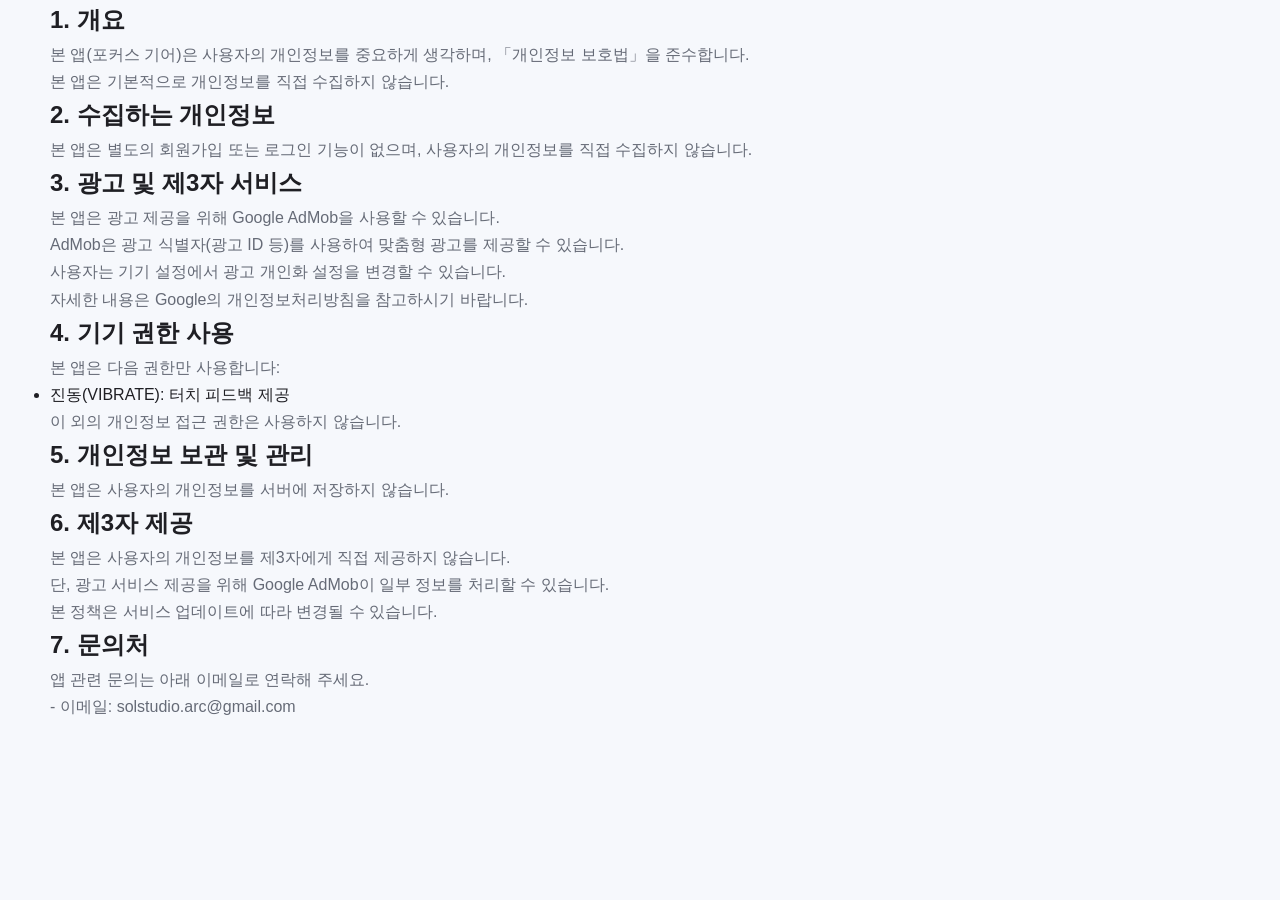
<file: privacy/focus_gear.html>
<!DOCTYPE html>
<html lang="ko">
<head>
  <meta charset="UTF-8">
    <title>개인정보처리방침 - 포커스 기어</title>
  <link rel="stylesheet" href="../css/style.css">
</head>

<body>
  <div class="container">
    <h2>1. 개요</h2>
    <p>
      본 앱(포커스 기어)은 사용자의 개인정보를 중요하게 생각하며,
      「개인정보 보호법」을 준수합니다.<br>
      본 앱은 기본적으로 개인정보를 직접 수집하지 않습니다.
    </p>

    <h2>2. 수집하는 개인정보</h2>
    <p>
      본 앱은 별도의 회원가입 또는 로그인 기능이 없으며,
      사용자의 개인정보를 직접 수집하지 않습니다.
    </p>

    <h2>3. 광고 및 제3자 서비스</h2>
    <p>
      본 앱은 광고 제공을 위해 Google AdMob을 사용할 수 있습니다.<br>
      AdMob은 광고 식별자(광고 ID 등)를 사용하여 맞춤형 광고를 제공할 수 있습니다.<br>
      사용자는 기기 설정에서 광고 개인화 설정을 변경할 수 있습니다.<br>
      자세한 내용은 Google의 개인정보처리방침을 참고하시기 바랍니다.
    </p>

    <h2>4. 기기 권한 사용</h2>
    <p>본 앱은 다음 권한만 사용합니다:</p>
    <ul>
      <li>진동(VIBRATE): 터치 피드백 제공</li>
    </ul>
    <p>이 외의 개인정보 접근 권한은 사용하지 않습니다.</p>

    <h2>5. 개인정보 보관 및 관리</h2>
    <p>
      본 앱은 사용자의 개인정보를 서버에 저장하지 않습니다.
    </p>

    <h2>6. 제3자 제공</h2>
    <p>
      본 앱은 사용자의 개인정보를 제3자에게 직접 제공하지 않습니다.<br>
      단, 광고 서비스 제공을 위해 Google AdMob이 일부 정보를 처리할 수 있습니다.<br>
      본 정책은 서비스 업데이트에 따라 변경될 수 있습니다.
    </p>

    <h2>7. 문의처</h2>
    <p>
      앱 관련 문의는 아래 이메일로 연락해 주세요.<br>
      - 이메일: solstudio.arc@gmail.com
    </p>
</div>
</body>
</html>
</file>
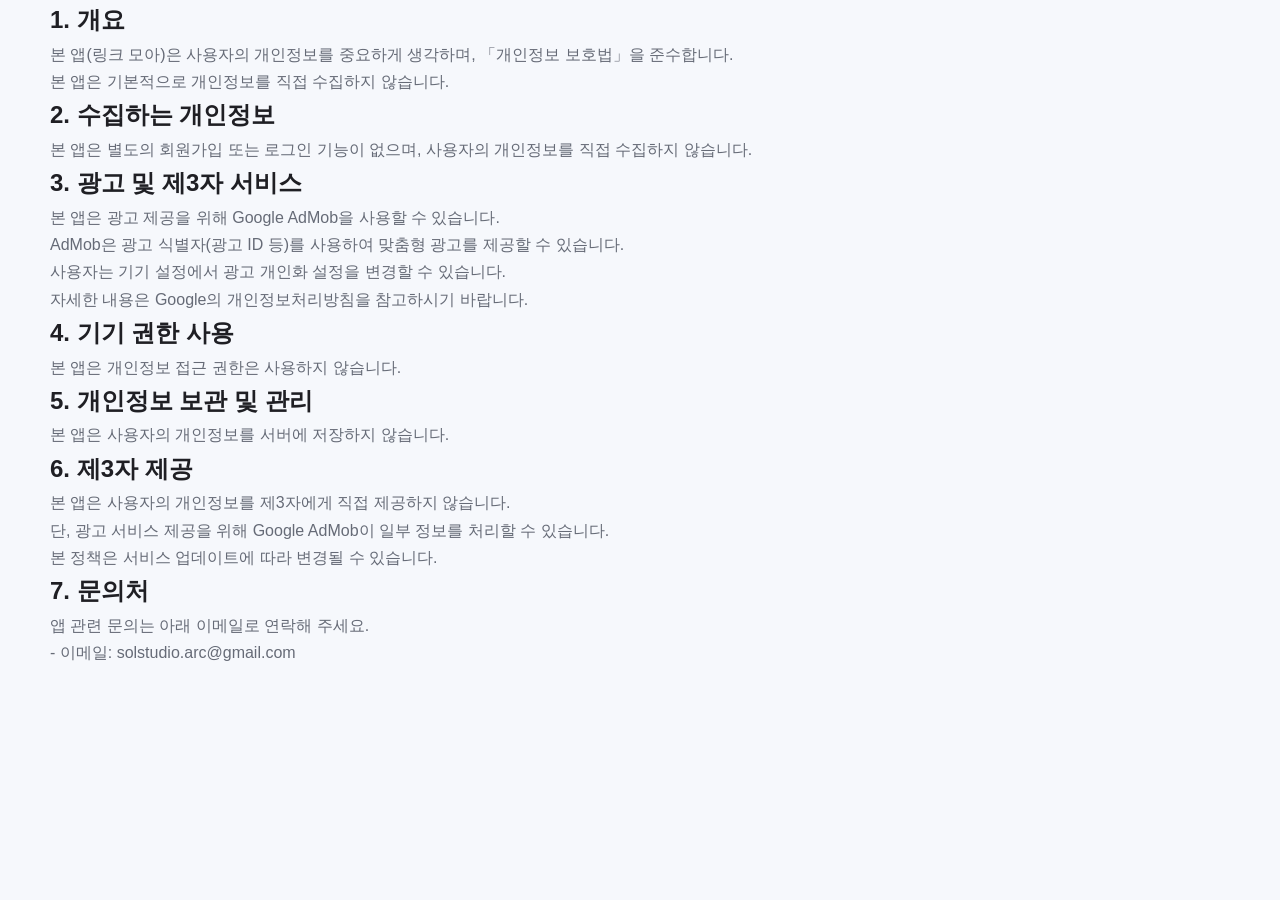
<file: privacy/link_moa.html>
<!DOCTYPE html>
<html lang="ko">
<head>
  <meta charset="UTF-8">
    <title>개인정보처리방침 - 링크 모아</title>

  <link rel="stylesheet" href="../css/style.css">
</head>

<body>
  <div class="container">
    <h2>1. 개요</h2>
    <p>
      본 앱(링크 모아)은 사용자의 개인정보를 중요하게 생각하며,
      「개인정보 보호법」을 준수합니다.<br>
      본 앱은 기본적으로 개인정보를 직접 수집하지 않습니다.
    </p>

    <h2>2. 수집하는 개인정보</h2>
    <p>
      본 앱은 별도의 회원가입 또는 로그인 기능이 없으며,
      사용자의 개인정보를 직접 수집하지 않습니다.
    </p>

    <h2>3. 광고 및 제3자 서비스</h2>
    <p>
      본 앱은 광고 제공을 위해 Google AdMob을 사용할 수 있습니다.<br>
      AdMob은 광고 식별자(광고 ID 등)를 사용하여 맞춤형 광고를 제공할 수 있습니다.<br>
      사용자는 기기 설정에서 광고 개인화 설정을 변경할 수 있습니다.<br>
      자세한 내용은 Google의 개인정보처리방침을 참고하시기 바랍니다.
    </p>

    <h2>4. 기기 권한 사용</h2>
    <p>본 앱은 개인정보 접근 권한은 사용하지 않습니다.</p>

    <h2>5. 개인정보 보관 및 관리</h2>
    <p>
      본 앱은 사용자의 개인정보를 서버에 저장하지 않습니다.
    </p>

    <h2>6. 제3자 제공</h2>
    <p>
      본 앱은 사용자의 개인정보를 제3자에게 직접 제공하지 않습니다.<br>
      단, 광고 서비스 제공을 위해 Google AdMob이 일부 정보를 처리할 수 있습니다.<br>
      본 정책은 서비스 업데이트에 따라 변경될 수 있습니다.
    </p>

    <h2>7. 문의처</h2>
    <p>
      앱 관련 문의는 아래 이메일로 연락해 주세요.<br>
      - 이메일: solstudio.arc@gmail.com
    </p>
  </div>
</body>
</html>
</file>
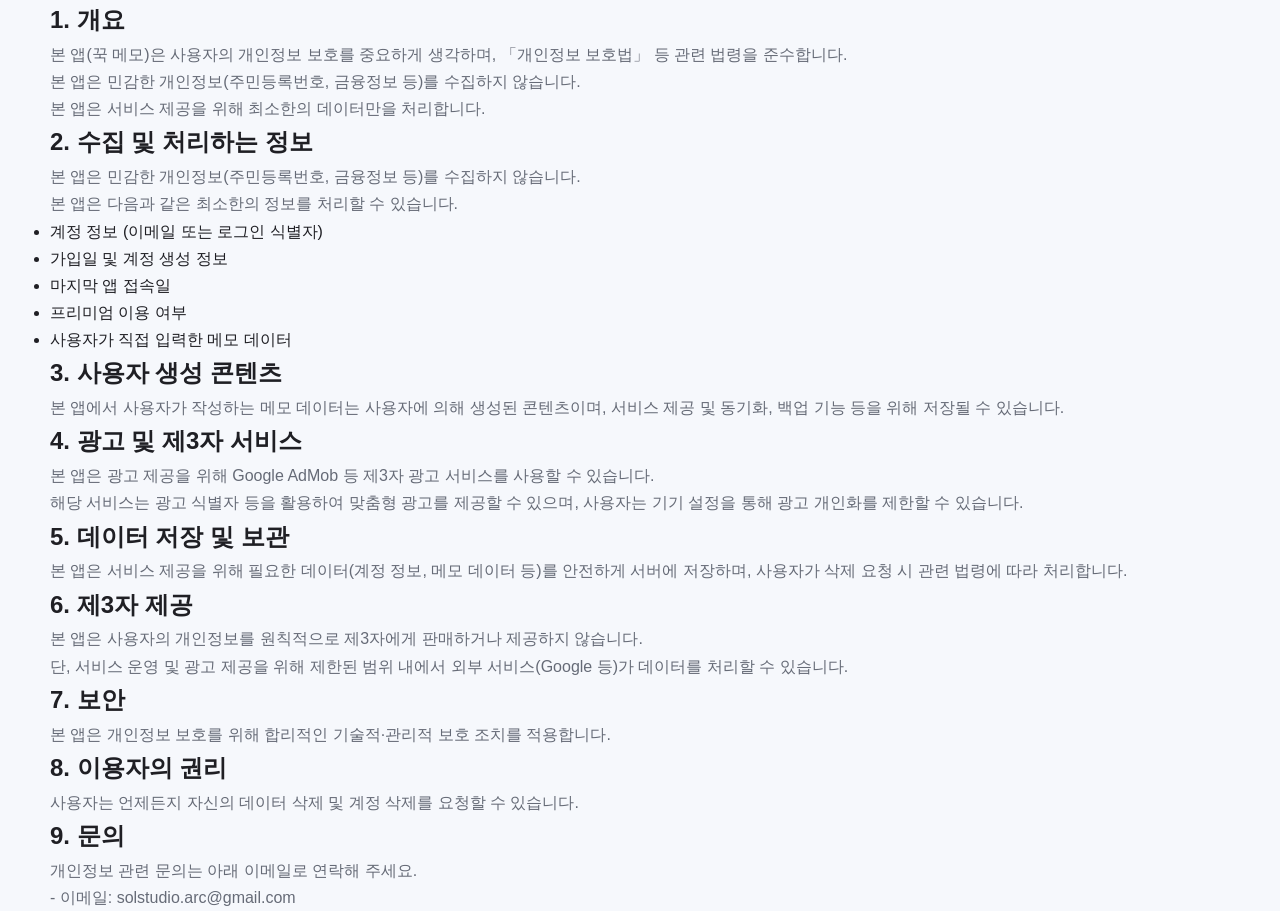
<file: privacy/paw_memo.html>
<!DOCTYPE html>
<html lang="ko">
<head>
  <meta charset="UTF-8">
    <title>개인정보처리방침 - 꾹 메모</title>
  <link rel="stylesheet" href="../css/style.css">
</head>

<body>
  <div class="container">

  <h2>1. 개요</h2>
  <p>
    본 앱(꾹 메모)은 사용자의 개인정보 보호를 중요하게 생각하며,
    「개인정보 보호법」 등 관련 법령을 준수합니다.<br>
    본 앱은 민감한 개인정보(주민등록번호, 금융정보 등)를 수집하지 않습니다.<br>
    본 앱은 서비스 제공을 위해 최소한의 데이터만을 처리합니다.
  </p>

  <h2>2. 수집 및 처리하는 정보</h2>
  <p>
    본 앱은 민감한 개인정보(주민등록번호, 금융정보 등)를 수집하지 않습니다.<br>
    본 앱은 다음과 같은 최소한의 정보를 처리할 수 있습니다.
  </p>
  <ul>
    <li>계정 정보 (이메일 또는 로그인 식별자)</li>
    <li>가입일 및 계정 생성 정보</li>
    <li>마지막 앱 접속일</li>
    <li>프리미엄 이용 여부</li>
    <li>사용자가 직접 입력한 메모 데이터</li>
  </ul>

  <h2>3. 사용자 생성 콘텐츠</h2>
  <p>
    본 앱에서 사용자가 작성하는 메모 데이터는 사용자에 의해 생성된 콘텐츠이며,
    서비스 제공 및 동기화, 백업 기능 등을 위해 저장될 수 있습니다.
  </p>

  <h2>4. 광고 및 제3자 서비스</h2>
  <p>
    본 앱은 광고 제공을 위해 Google AdMob 등 제3자 광고 서비스를 사용할 수 있습니다.<br>
    해당 서비스는 광고 식별자 등을 활용하여 맞춤형 광고를 제공할 수 있으며,
    사용자는 기기 설정을 통해 광고 개인화를 제한할 수 있습니다.
  </p>

  <h2>5. 데이터 저장 및 보관</h2>
  <p>
    본 앱은 서비스 제공을 위해 필요한 데이터(계정 정보, 메모 데이터 등)를
    안전하게 서버에 저장하며, 사용자가 삭제 요청 시 관련 법령에 따라 처리합니다.
  </p>

  <h2>6. 제3자 제공</h2>
  <p>
    본 앱은 사용자의 개인정보를 원칙적으로 제3자에게 판매하거나 제공하지 않습니다.<br>
    단, 서비스 운영 및 광고 제공을 위해 제한된 범위 내에서 외부 서비스(Google 등)가 데이터를 처리할 수 있습니다.
  </p>

  <h2>7. 보안</h2>
  <p>
    본 앱은 개인정보 보호를 위해 합리적인 기술적·관리적 보호 조치를 적용합니다.
  </p>

  <h2>8. 이용자의 권리</h2>
  <p>
    사용자는 언제든지 자신의 데이터 삭제 및 계정 삭제를 요청할 수 있습니다.
  </p>

  <h2>9. 문의</h2>
  <p>
    개인정보 관련 문의는 아래 이메일로 연락해 주세요.<br>
    - 이메일: solstudio.arc@gmail.com
  </p>

</div>
</body>
</html>
</file>
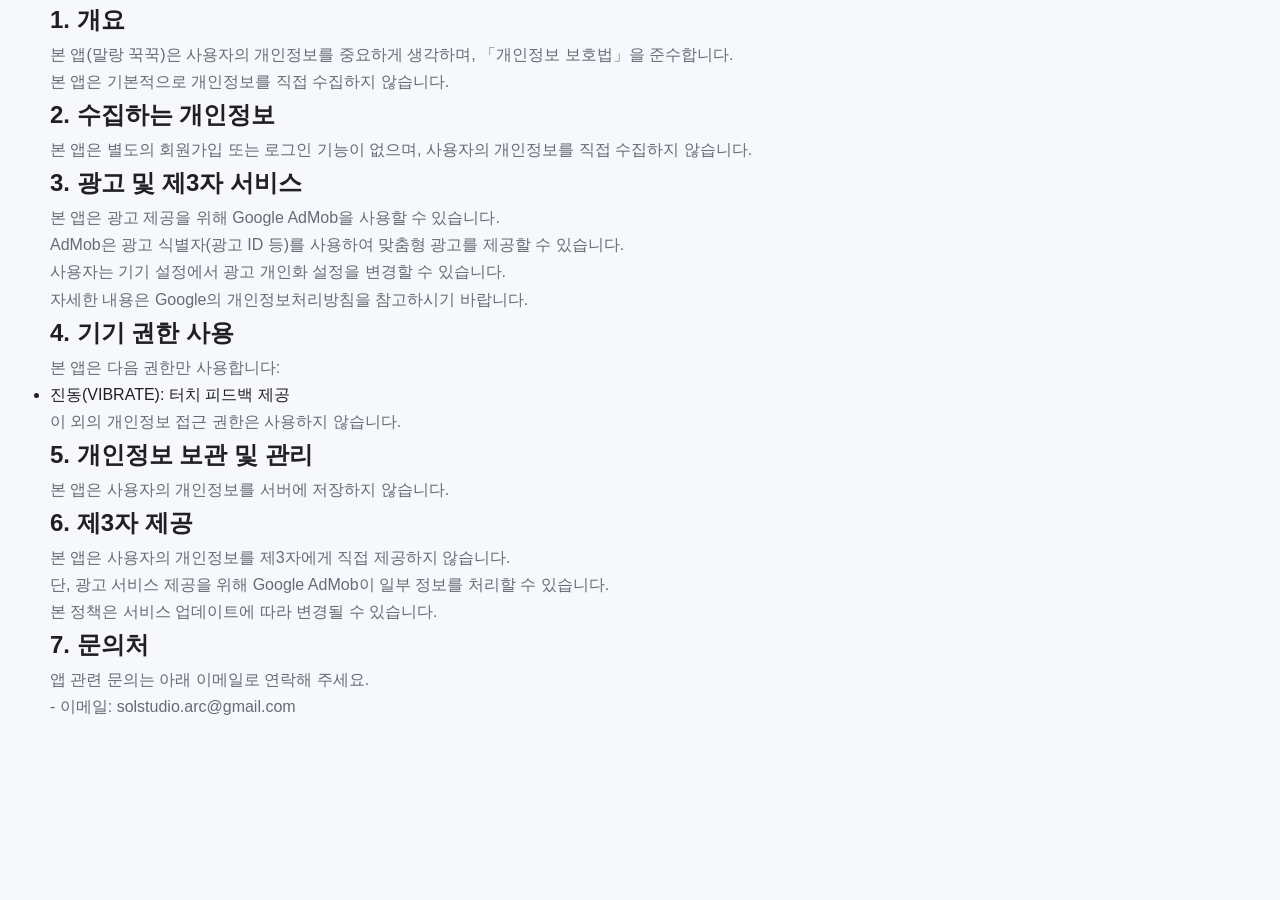
<file: privacy/pawtap.html>
<!DOCTYPE html>
<html lang="ko">
<head>
  <meta charset="UTF-8">
  <title>개인정보처리방침 - 말랑 꾹꾹</title>

  <link rel="stylesheet" href="../css/style.css">
</head>

<body>
  <div class="container">
    <h2>1. 개요</h2>
    <p>
      본 앱(말랑 꾹꾹)은 사용자의 개인정보를 중요하게 생각하며,
      「개인정보 보호법」을 준수합니다.<br>
      본 앱은 기본적으로 개인정보를 직접 수집하지 않습니다.
    </p>

    <h2>2. 수집하는 개인정보</h2>
    <p>
      본 앱은 별도의 회원가입 또는 로그인 기능이 없으며,
      사용자의 개인정보를 직접 수집하지 않습니다.
    </p>

    <h2>3. 광고 및 제3자 서비스</h2>
    <p>
      본 앱은 광고 제공을 위해 Google AdMob을 사용할 수 있습니다.<br>
      AdMob은 광고 식별자(광고 ID 등)를 사용하여 맞춤형 광고를 제공할 수 있습니다.<br>
      사용자는 기기 설정에서 광고 개인화 설정을 변경할 수 있습니다.<br>
      자세한 내용은 Google의 개인정보처리방침을 참고하시기 바랍니다.
    </p>

    <h2>4. 기기 권한 사용</h2>
    <p>본 앱은 다음 권한만 사용합니다:</p>
    <ul>
      <li>진동(VIBRATE): 터치 피드백 제공</li>
    </ul>
    <p>이 외의 개인정보 접근 권한은 사용하지 않습니다.</p>

    <h2>5. 개인정보 보관 및 관리</h2>
    <p>
      본 앱은 사용자의 개인정보를 서버에 저장하지 않습니다.
    </p>

    <h2>6. 제3자 제공</h2>
    <p>
      본 앱은 사용자의 개인정보를 제3자에게 직접 제공하지 않습니다.<br>
      단, 광고 서비스 제공을 위해 Google AdMob이 일부 정보를 처리할 수 있습니다.<br>
      본 정책은 서비스 업데이트에 따라 변경될 수 있습니다.
    </p>

    <h2>7. 문의처</h2>
    <p>
      앱 관련 문의는 아래 이메일로 연락해 주세요.<br>
      - 이메일: solstudio.arc@gmail.com
    </p>
  </div>
</body>
</html>
</file>
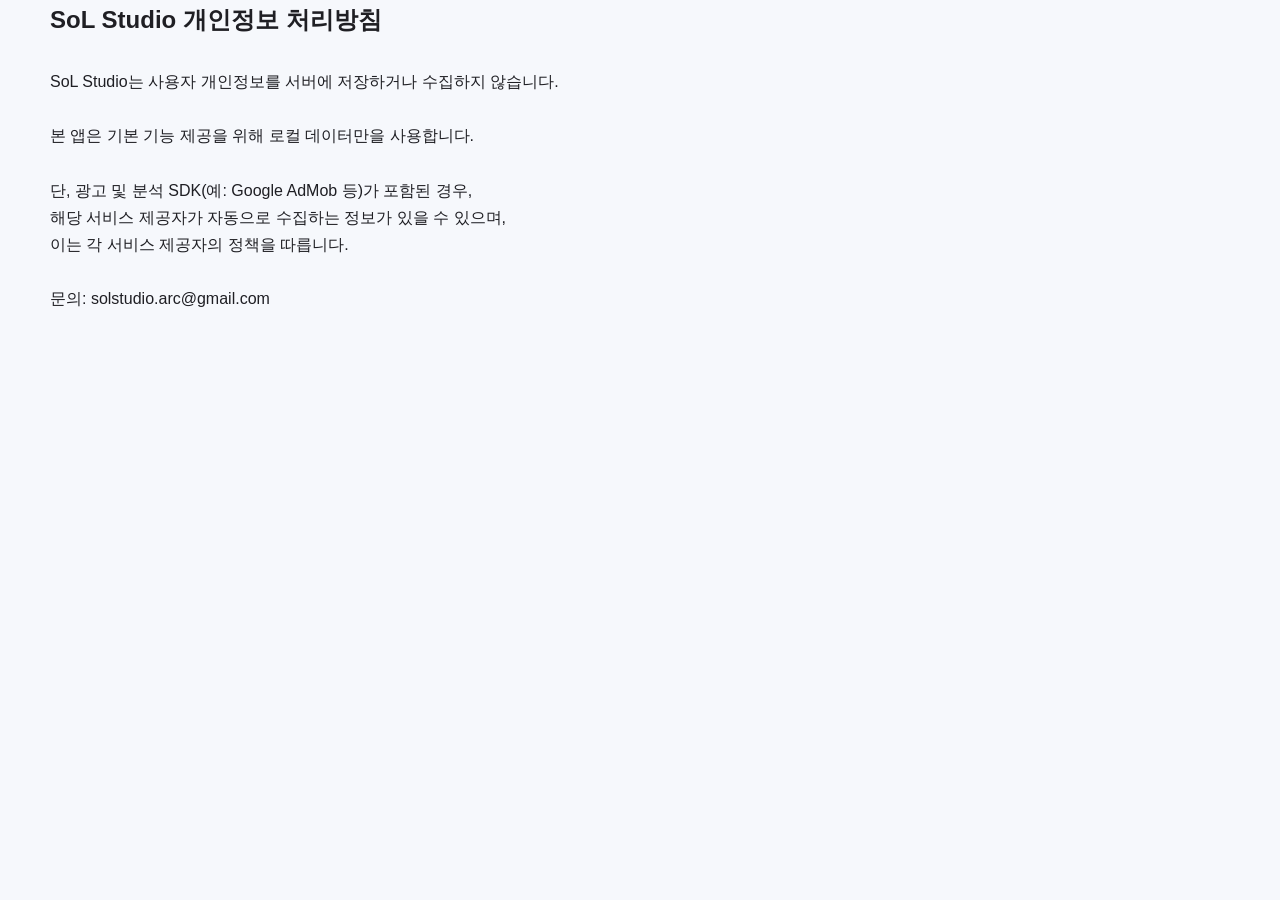
<file: privacy/privacy.html>
<!DOCTYPE html>
<html lang="ko">
<head>
  <meta charset="UTF-8">
  <title>SoL Studio</title>

  <link rel="stylesheet" href="../css/style.css">
</head>

<body>
    <div class="container">
        <h2>SoL Studio 개인정보 처리방침</h2>
        <br>
        SoL Studio는 사용자 개인정보를 서버에 저장하거나 수집하지 않습니다.<br>
        <br>
        본 앱은 기본 기능 제공을 위해 로컬 데이터만을 사용합니다.<br>
        <br>
        단, 광고 및 분석 SDK(예: Google AdMob 등)가 포함된 경우,<br>
        해당 서비스 제공자가 자동으로 수집하는 정보가 있을 수 있으며,<br>
        이는 각 서비스 제공자의 정책을 따릅니다.<br>
        <br>
        문의: solstudio.arc@gmail.com
    </div>
</body>
</html>
</file>
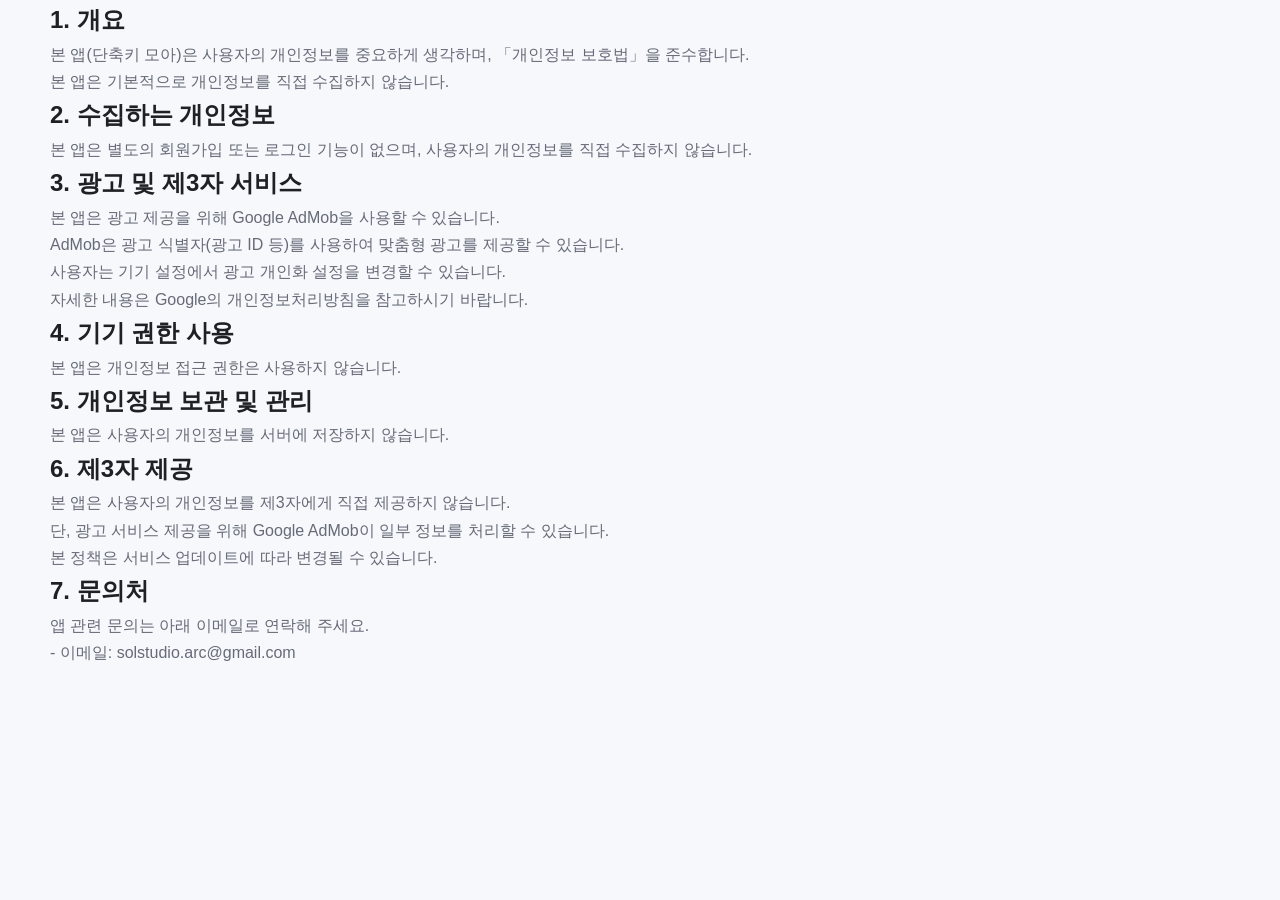
<file: privacy/shortcut_moa.html>
<!DOCTYPE html>
<html lang="ko">
<head>
  <meta charset="UTF-8">
    <title>개인정보처리방침 - 단축키 모아</title>

  <link rel="stylesheet" href="../css/style.css">
</head>

<body>
  <div class="container">
    <h2>1. 개요</h2>
    <p>
      본 앱(단축키 모아)은 사용자의 개인정보를 중요하게 생각하며,
      「개인정보 보호법」을 준수합니다.<br>
      본 앱은 기본적으로 개인정보를 직접 수집하지 않습니다.
    </p>

    <h2>2. 수집하는 개인정보</h2>
    <p>
      본 앱은 별도의 회원가입 또는 로그인 기능이 없으며,
      사용자의 개인정보를 직접 수집하지 않습니다.
    </p>

    <h2>3. 광고 및 제3자 서비스</h2>
    <p>
      본 앱은 광고 제공을 위해 Google AdMob을 사용할 수 있습니다.<br>
      AdMob은 광고 식별자(광고 ID 등)를 사용하여 맞춤형 광고를 제공할 수 있습니다.<br>
      사용자는 기기 설정에서 광고 개인화 설정을 변경할 수 있습니다.<br>
      자세한 내용은 Google의 개인정보처리방침을 참고하시기 바랍니다.
    </p>

    <h2>4. 기기 권한 사용</h2>
    <p>본 앱은 개인정보 접근 권한은 사용하지 않습니다.</p>

    <h2>5. 개인정보 보관 및 관리</h2>
    <p>
      본 앱은 사용자의 개인정보를 서버에 저장하지 않습니다.
    </p>

    <h2>6. 제3자 제공</h2>
    <p>
      본 앱은 사용자의 개인정보를 제3자에게 직접 제공하지 않습니다.<br>
      단, 광고 서비스 제공을 위해 Google AdMob이 일부 정보를 처리할 수 있습니다.<br>
      본 정책은 서비스 업데이트에 따라 변경될 수 있습니다.
    </p>

    <h2>7. 문의처</h2>
    <p>
      앱 관련 문의는 아래 이메일로 연락해 주세요.<br>
      - 이메일: solstudio.arc@gmail.com
    </p>
  </div>
</body>
</html>
</file>
<file: css/style.css>
@import url("variables.css");
@import url("hero.css");
@import url("section.css");
@import url("app-card.css");
@import url("badge.css");
@import url("footer.css");
@import url("animation.css");
@import url("responsive.css");

/* ==========================
   RESET
========================== */
*{
    margin:0;
    padding:0;
    box-sizing:border-box;
}

html{
    scroll-behavior:smooth;
}

body{
    font-family:
        "Pretendard",
        "Noto Sans KR",
        sans-serif;
    background:var(--background);
    color:var(--text);
    line-height:1.7;
    -webkit-font-smoothing:antialiased;
}

/* ==========================
   CONTAINER
========================== */
.container{
    width:min(100% - 48px, var(--container));
    margin:auto;
}

/* ==========================
   TYPOGRAPHY
========================== */
h1,h2,h3,h4{
    font-weight:700;
    color:var(--text);
}

p{
    color:var(--text-light);
}

a{
    color:inherit;
    text-decoration:none;
}

img{
    display:block;
    max-width:100%;
}

/* ==========================
   SELECTION
========================== */
::selection{
    background:var(--primary);
    color:white;
}

/* ==========================
   SCROLLBAR
========================== */
::-webkit-scrollbar{
    width:10px;
}

::-webkit-scrollbar-thumb{
    background:#d7dbeb;
    border-radius:999px;
}

::-webkit-scrollbar-thumb:hover{
    background:#c4c9dd;
}

/* ==========================
   NAVIGATION
========================== */
.navbar{
    position:sticky;
    top:18px;
    z-index:1000;
    display:flex;
    justify-content:space-between;
    align-items:center;
    padding: 16px 24px;
    margin: 20px 20px 0 20px;
    background:rgba(255,255,255,.75);
    backdrop-filter:blur(16px);
    border:1px solid rgba(255,255,255,.5);
    border-radius:18px;
    box-shadow:0 8px 30px rgba(0,0,0,.06);
}

.nav-logo{
    font-size:22px;
    font-weight:800;
    letter-spacing:-1px;
}

.navbar nav{
    display:flex;
    gap:28px;
}

.navbar a{
    color:var(--text-light);
    font-weight:600;
    transition:var(--transition);
    position:relative;
}

.navbar a::after{
    content:"";
    position:absolute;
    left:0;
    bottom:-6px;
    width:0;
    height:2px;
    background:var(--primary);
    transition:.25s;
}

.navbar a:hover{
    color:var(--primary);
}

.navbar a:hover::after{
    width:100%;
}

.navbar.scrolled{
    background:rgba(255,255,255,.9);
    backdrop-filter:blur(20px);
    box-shadow:0 12px 40px rgba(0,0,0,.08);
}
</file>
